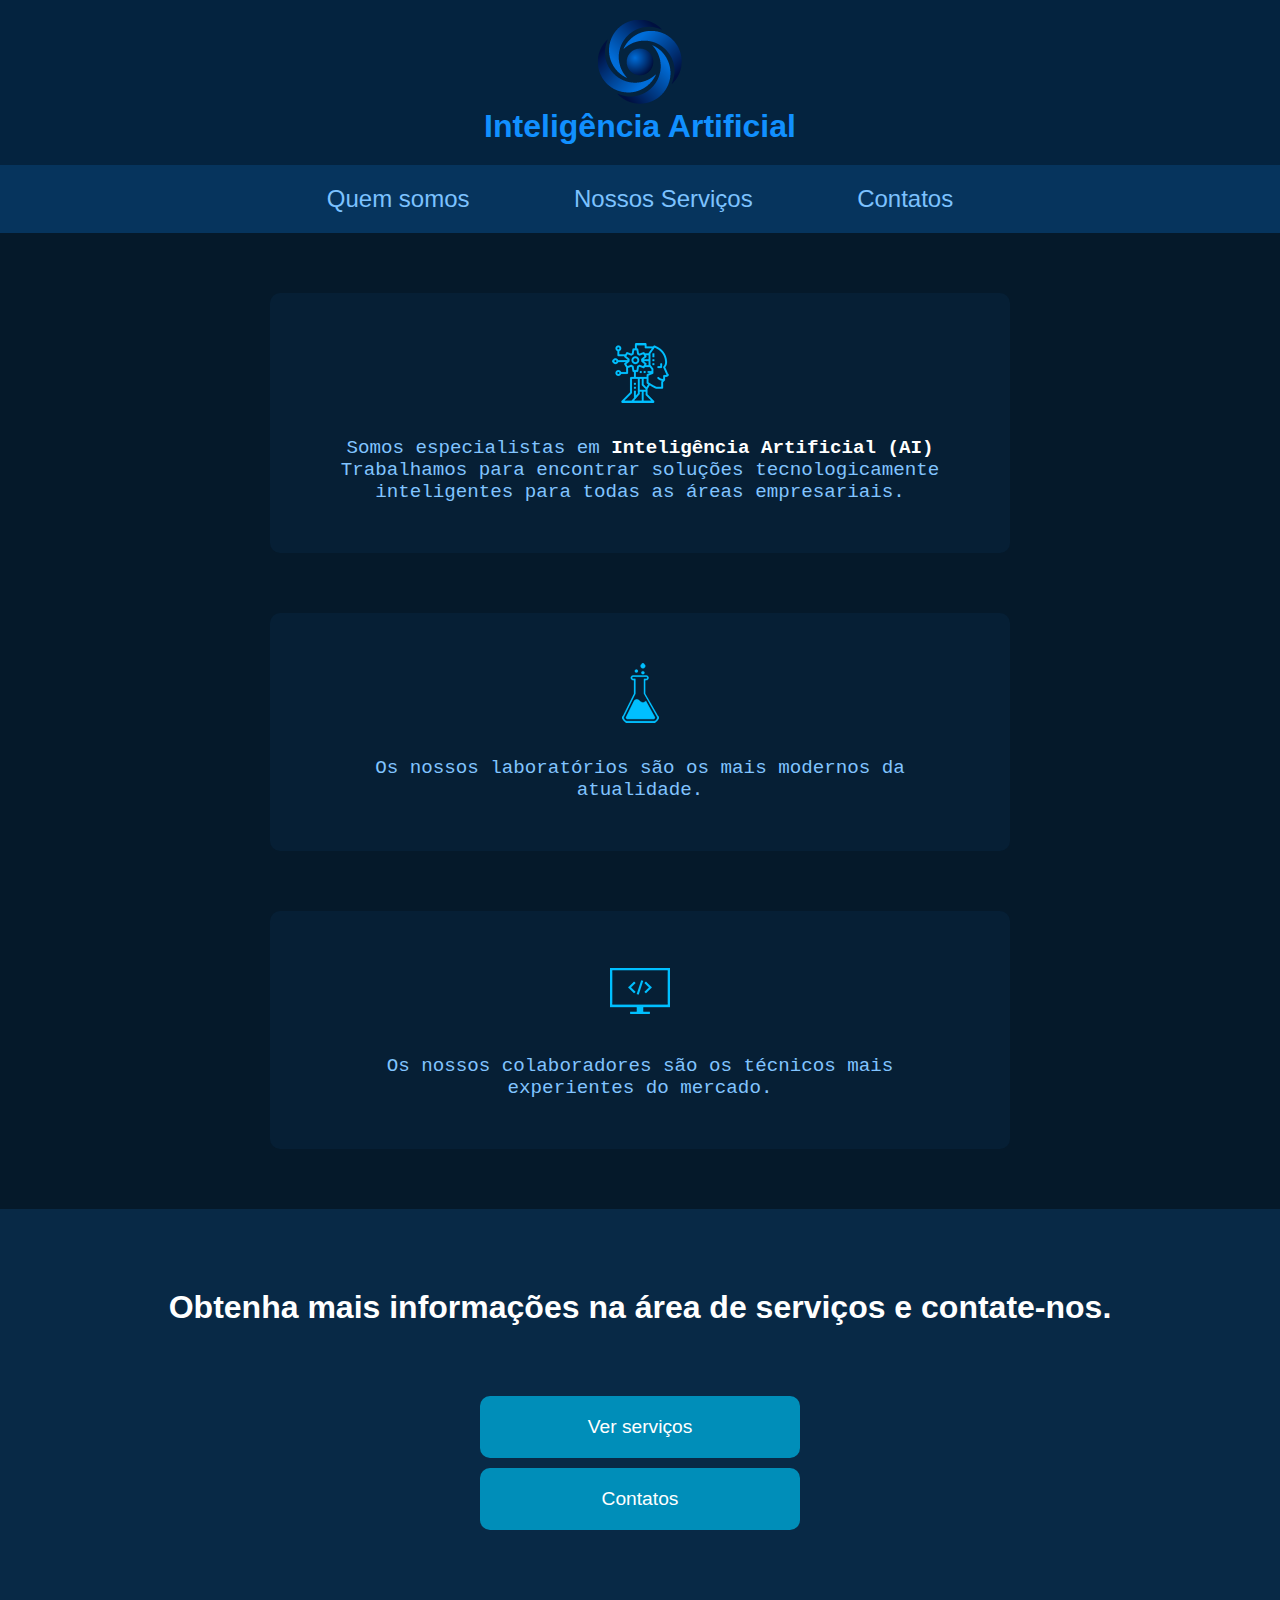
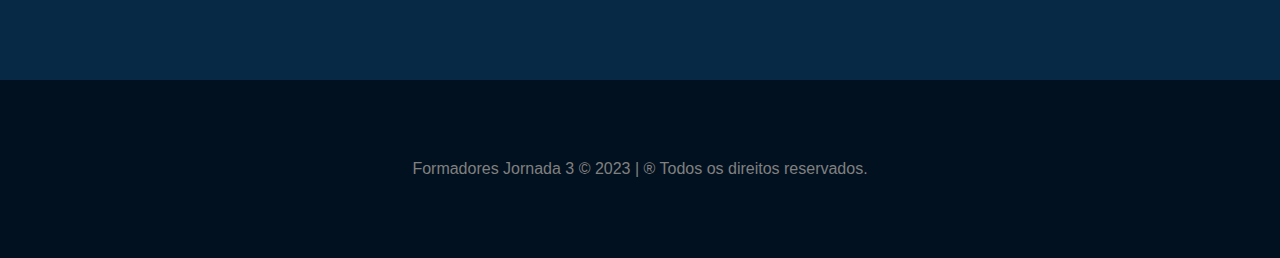
<file: index.html>
<!DOCTYPE html>
<html lang="pt">

<head>
    <meta charset="UTF-8">
    <meta http-equiv="X-UA-Compatible" content="IE=edge">
    <meta name="viewport" content="width=device-width, initial-scale=1.0">
    <title>Inteligência Artificial</title>

    <!-- estilos da página -->
    <link rel="stylesheet" href="style.css">

    <!-- favicon -->
    <link rel="shortcut icon" href="logo_empresa.png" type="image/png">

</head>

<body>

    <!-- cabeçalho -->
    <header class="container-cabecalho">
        <a href="index.html">
            <img src="logo_empresa.png" alt="Logo da empresa" title="Inteligência artificial">
        </a>
        <h3>Inteligência Artificial</h3>
    </header>

    <!-- navegação -->
    <nav class="container-navegacao">
        <a href="index.html">Quem somos</a>
        <a href="servicos.html">Nossos Serviços</a>
        <a href="contatos.html">Contatos</a>
    </nav>

    <!-- quem somos -->
    <section class="container-quem-somos">

        <article class="servico">
            <img src="icon_ai.png" class="icone" alt="Inteligência Artificial">
            <p class="servico-texto">
                Somos especialistas em <span class="servico-texto-realce">Inteligência Artificial (AI)</span><br>
                Trabalhamos para encontrar soluções tecnologicamente inteligentes para todas as áreas empresariais.
            </p>
        </article>

        <article class="servico">
            <img src="icon_lab.png" class="icone" alt="Laboratório moderno">
            <p class="servico-texto">
                Os nossos laboratórios são os mais modernos da atualidade.
            </p>
        </article>

        <article class="servico">
            <img src="icon_computer.png" class="icone" alt="Programadores experientes">
            <p class="servico-texto">
                Os nossos colaboradores são os técnicos mais experientes do mercado.
            </p>
        </article>

    </section>


    <!-- ver servicos ou contactos -->
    <section class="container-servicos-contactos">

        <h1>Obtenha mais informações na área de serviços e contate-nos.</h3>

            <div class="botoes-servicos-contactos">
                <a href="servicos.html">Ver serviços</a>
                <a href="contatos.html">Contatos</a>
            </div>

    </section>

    <footer>
        Formadores Jornada 3 &copy; 2023 | &reg; Todos os direitos reservados.
    </footer>





</body>

</html>
</file>
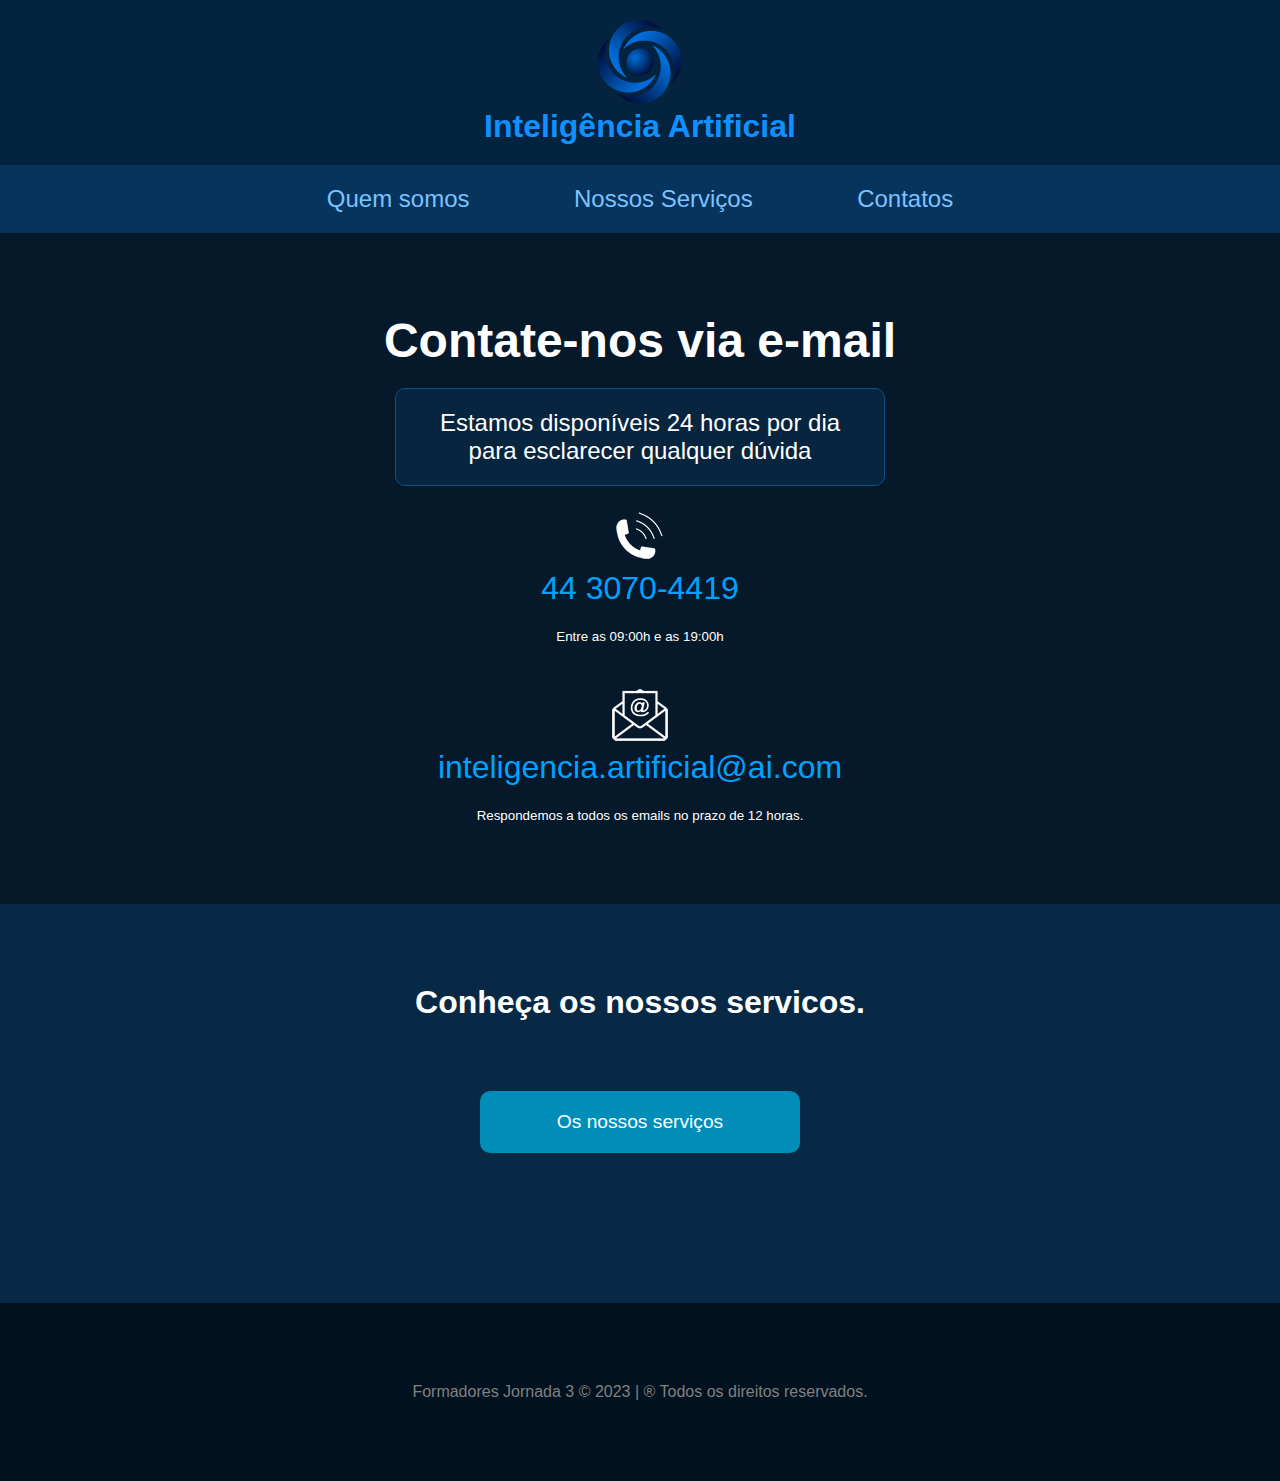
<file: contatos.html>
<!DOCTYPE html>
<html lang="pt">

<head>
    <meta charset="UTF-8">
    <meta http-equiv="X-UA-Compatible" content="IE=edge">
    <meta name="viewport" content="width=device-width, initial-scale=1.0">
    <title>Inteligência Artificial</title>

    <!-- estilos da página -->
    <link rel="stylesheet" href="style.css">

    <!-- favicon -->
    <link rel="shortcut icon" href="logo_empresa.png" type="image/png">

</head>

<body>

    <!-- cabeçalho -->
    <header class="container-cabecalho">
        <a href="index.html">
            <img src="logo_empresa.png" alt="Logo da empresa" title="Inteligência artificial">
        </a>
        <h3>Inteligência Artificial</h3>
    </header>

    <!-- navegação -->
    <nav class="container-navegacao">
        <a href="index.html">Quem somos</a>
        <a href="servicos.html">Nossos Serviços</a>
        <a href="contatos.html">Contatos</a>
    </nav>

    <!-- servicos -->
    <section class="container-contactos">
        
        <h1 class="text-center">Contate-nos via e-mail</h1>
        <h3 class="text-center">Estamos disponíveis 24 horas por dia para esclarecer qualquer
             dúvida</h3>

        <article class="text-center">
            <img src="icon_phone.png" alt="Telefone">
            <a href="tel: 44 3070-4419" class="contactos">44 3070-4419</a>
            <small>Entre as 09:00h e as 19:00h</small>
        </article>

        <article class="text-center margin-top-40">
            <img src="icon_email.png" alt="Email">
            <a href="mailto:inteligencia.artificial@ai.com" class="contactos">inteligencia.artificial@ai.com</a>
            <small>Respondemos a todos os emails no prazo de 12 horas.</small>
        </article>

    </section>


    <!-- ver servicos ou contactos -->
    <section class="container-servicos-contactos">

        <h1>Conheça os nossos servicos.</h3>

            <div class="botoes-servicos-contactos">
                <a href="servicos.html" class="botao">Os nossos serviços</a>
            </div>

    </section>

    <footer>
        Formadores Jornada 3 © 2023 | ® Todos os direitos reservados.
    </footer>





</body>

</html>
</file>
<file: style.css>
/* estilos da minha página web */

* {
    margin: 0;
    padding: 0;
    /* box-shadow: inset 0px 0px 2px rgb(255, 255, 255); */
}

body {
    font-family: Arial, Helvetica, sans-serif;
    color: white;
}

/* ----------------------------------- */
/* geral */
.text-center {
    text-align: center;
}

.margin-top-40 {
    margin-top: 40px;
}

/* ----------------------------------- */
.container-cabecalho {
    text-align: center;
    padding: 20px;
    background-color: #04233F;
}
.container-cabecalho h3 {
    font-weight: 600;
    font-size: 2em;
    color: #1190ff;
}

/* ----------------------------------- */
.container-navegacao {
    text-align: center;
    padding: 20px;
    background-color: #06345d;
}

.container-navegacao a {
    font-size: 1.5em;
    margin: 0px 50px;
    text-decoration: none;
    color:#7cc2ff;
}

.container-navegacao a:hover {
    color:#ffffff;
}

/* ----------------------------------- */
.container-quem-somos {
    background-color:#05192a;
    overflow: auto;
}

.container-quem-somos .servico {
    float: center;
    margin: 60px auto;
    background-color: #061f35;
    width: 50%;
    padding: 50px;
    border-radius: 10px;
    text-align: center;
}

.container-quem-somos .servico .icone {
    margin-bottom: 10px;
}

.container-quem-somos .servico-texto {
    font-family: 'Courier New', Courier, monospace;
    margin-top: 20px;
    font-size: 1.2em;
    color:#81c4ff;
}

.container-quem-somos .servico-texto-realce {
    color: white;
    font-weight: bold;
}

/* ----------------------------------- */
.container-servicos-contactos {
    background-color:#082946;
    padding: 80px;
    text-align: center;
}

.container-servicos-contactos .botoes-servicos-contactos {
    padding: 60px;
    text-align: center;
}

.botoes-servicos-contactos a {
    display: block;
    max-width: 200px;
    text-decoration: none;
    font-size: 1.2em;
    background-color: #008eb9;
    color: white;
    padding: 20px 60px;
    margin: 10px auto;
    border-radius: 10px;
}

.botoes-servicos-contactos a:hover {
    background-color: white;
    color: black;
}

/* ----------------------------------- */
.container-servicos {
    background-color:#05192a;
    font-size: 1.1em;
    padding: 60px;
    overflow: auto;
}

.container-servicos h1 {
    font-size: 3em;
    color:white;
    margin-bottom: 20px;
}

.container-servicos h3 {
    color:#2097ff;
    padding: 20px 0;
}

.container-servicos article {
    width: 40%;
    margin: auto;
    float: center;
}

.container-servicos li {
    margin-bottom: 20px;
    margin-left: 50px;
    color: white;
}

/* ----------------------------------- */
.container-contactos {
    background-color:#05192a;
    padding: 80px;
}

.container-contactos h1 {
    font-size: 3em;
    color:white;
    margin-bottom: 20px;
}

.container-contactos h3 {
    font-size: 1.5em;
    font-weight: 100;
    width: 40%;
    margin: auto;
    color:white;
    margin-bottom: 20px;
    border: 1px solid #105088;
    background-color:#08253f;
    border-radius: 10px;
    padding: 20px;
}

.container-contactos .contactos {
    display: block;
    font-size: 2em;
    text-decoration: none;
    color: #00a2ff;
    margin-bottom: 20px;
}

/* ----------------------------------- */
footer {
    text-align: center;
    padding: 80px;
    background-color: #02111f;
    color: gray;
}
</file>
